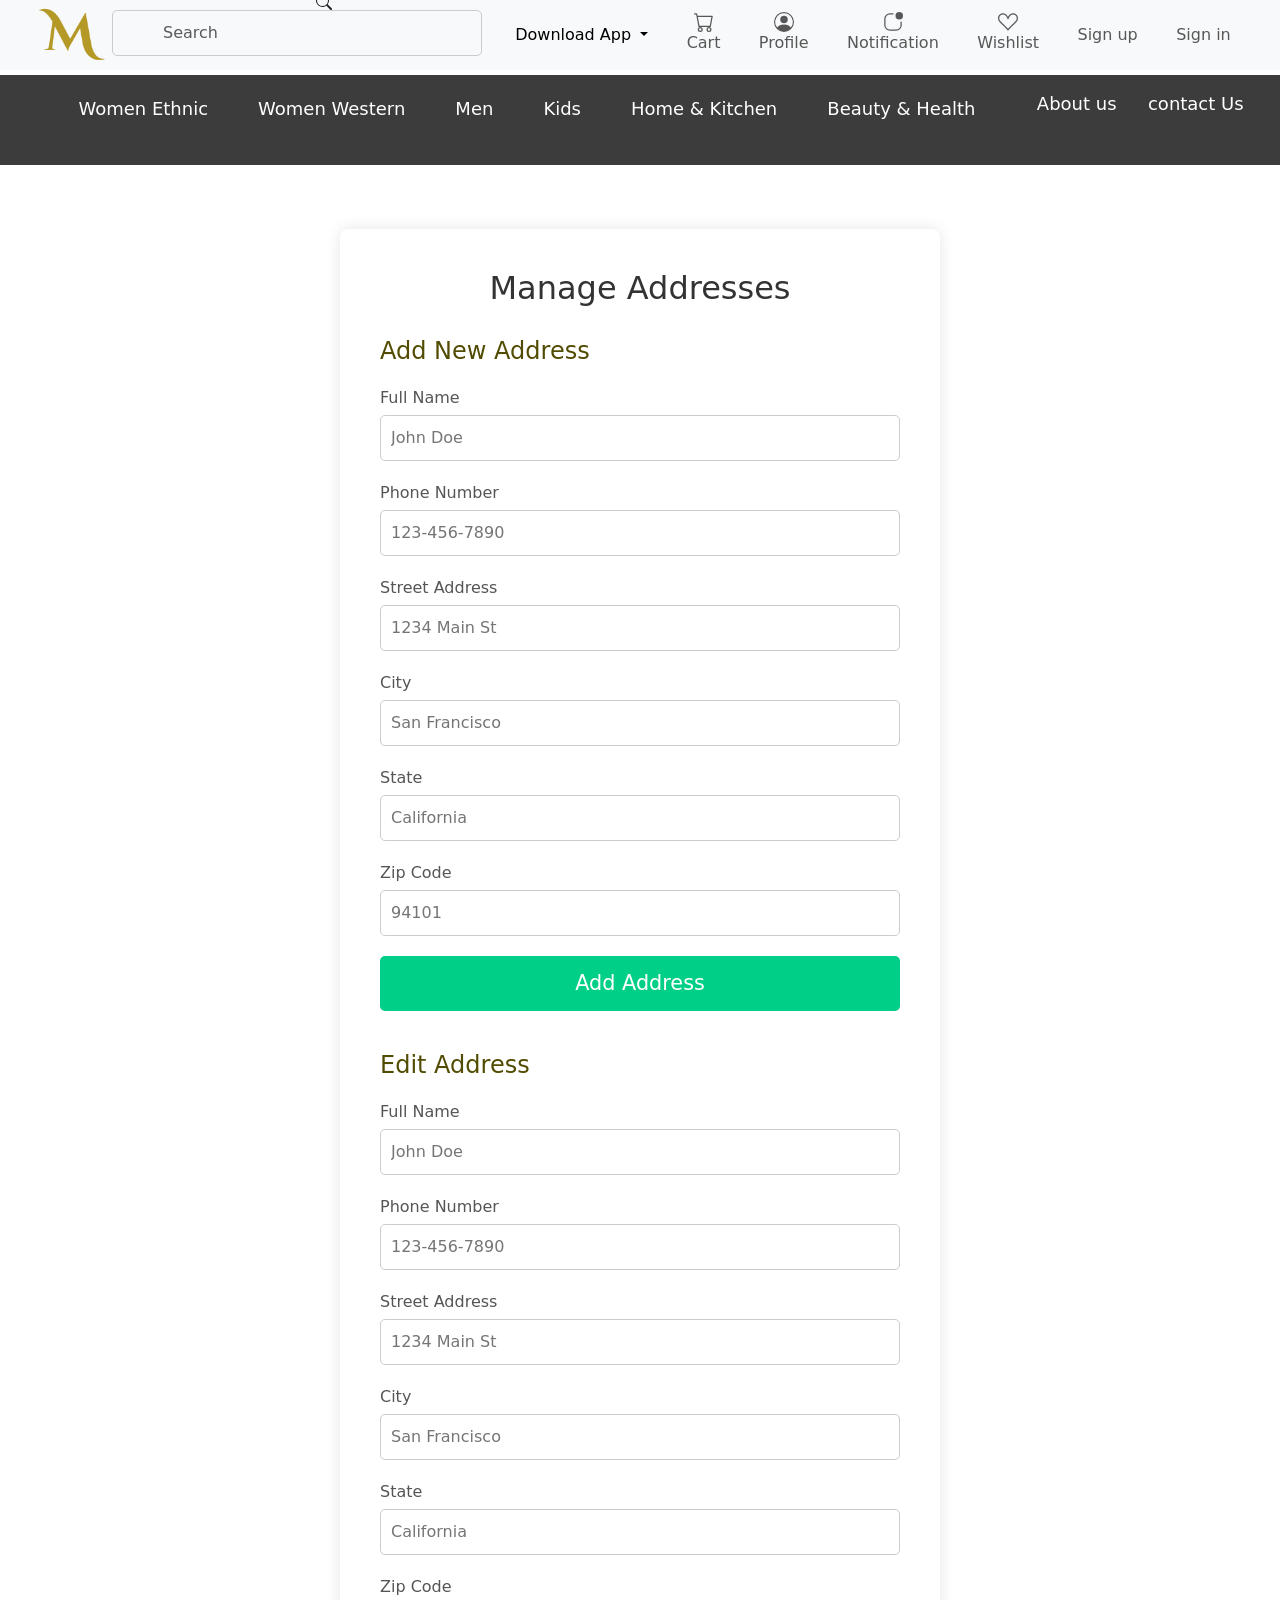
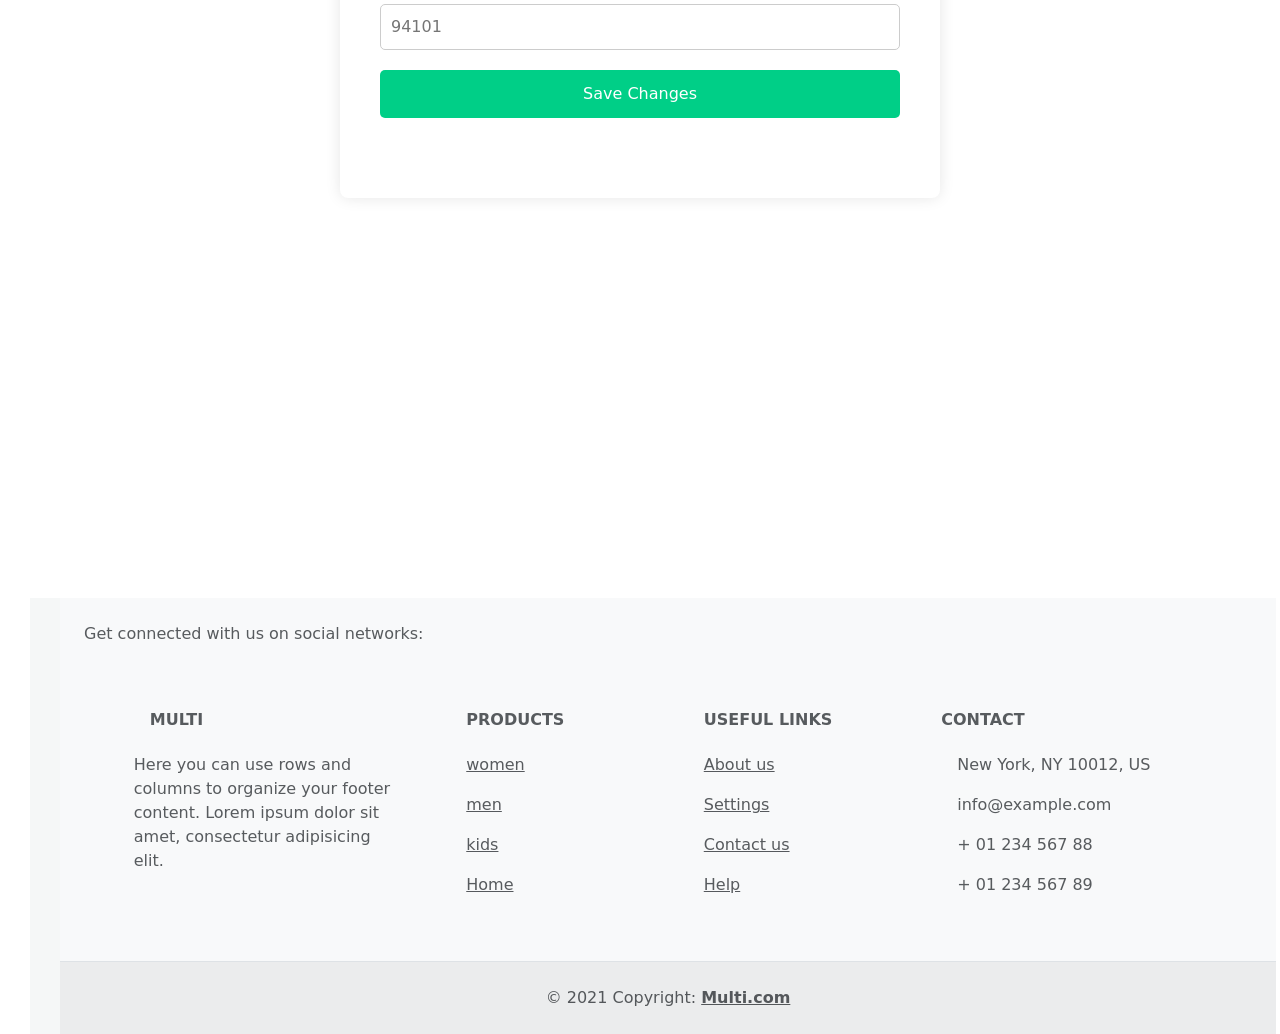
<file: address.html>
<!DOCTYPE html>
<html lang="en">
<head>
    <meta charset="UTF-8">
    <meta name="viewport" content="width=device-width, initial-scale=1.0">
    <title>Manage Address</title>
    <link rel="stylesheet" href="./address.css">
    <link href="https://cdn.jsdelivr.net/npm/bootstrap@5.3.3/dist/css/bootstrap.min.css" rel="stylesheet"
    integrity="sha384-QWTKZyjpPEjISv5WaRU9OFeRpok6YctnYmDr5pNlyT2bRjXh0JMhjY6hW+ALEwIH" crossorigin="anonymous">
    <script src="https://code.jquery.com/jquery-3.6.0.min.js"></script>
    <script>
        $(document).ready(function(){
            $('header1').load('navbar1.html');   // Fetch and insert header.html
            $('footer').load('footer.html');   // Fetch and insert footer.html
        });
    </script>
</head>
<body>
  
    <header1></header1>
    <div class="address-container">
        <h1>Manage Addresses</h1>

        <!-- Add New Address Section -->
        <div class="add-address">
            <h2>Add New Address</h2>
            <form id="add-address-form">
                <label for="name">Full Name</label>
                <input type="text" id="name" name="name" placeholder="John Doe" required>

                <label for="phone">Phone Number</label>
                <input type="tel" id="phone" name="phone" placeholder="123-456-7890" required>

                <label for="address">Street Address</label>
                <input type="text" id="address" name="address" placeholder="1234 Main St" required>

                <label for="city">City</label>
                <input type="text" id="city" name="city" placeholder="San Francisco" required>

                <label for="state">State</label>
                <input type="text" id="state" name="state" placeholder="California" required>

                <label for="zip">Zip Code</label>
                <input type="text" id="zip" name="zip" placeholder="94101" required>

                <button type="submit" class="submit-btn"><a href="./buy.html">Add Address</a></button>
            </form>
        </div>

        <!-- Edit Existing Address Section -->
        <div class="edit-address">
            <h2>Edit Address</h2>
            <form id="edit-address-form">
                <label for="edit-name">Full Name</label>
                <input type="text" id="edit-name" name="name" placeholder="John Doe" required>

                <label for="edit-phone">Phone Number</label>
                <input type="tel" id="edit-phone" name="phone" placeholder="123-456-7890" required>

                <label for="edit-address">Street Address</label>
                <input type="text" id="edit-address" name="address" placeholder="1234 Main St" required>

                <label for="edit-city">City</label>
                <input type="text" id="edit-city" name="city" placeholder="San Francisco" required>

                <label for="edit-state">State</label>
                <input type="text" id="edit-state" name="state" placeholder="California" required>

                <label for="edit-zip">Zip Code</label>
                <input type="text" id="edit-zip" name="zip" placeholder="94101" required>

                <button type="submit" class="submit-btn">Save Changes</button>
            </form>
        </div>
    </div>
    <footer></footer>
    <!-- Bootstrap js cdn -->
  <script src="https://cdn.jsdelivr.net/npm/@popperjs/core@2.11.8/dist/umd/popper.min.js"
  integrity="sha384-I7E8VVD/ismYTF4hNIPjVp/Zjvgyol6VFvRkX/vR+Vc4jQkC+hVqc2pM8ODewa9r"
  crossorigin="anonymous"></script>
<script src="https://cdn.jsdelivr.net/npm/bootstrap@5.3.3/dist/js/bootstrap.min.js"
  integrity="sha384-0pUGZvbkm6XF6gxjEnlmuGrJXVbNuzT9qBBavbLwCsOGabYfZo0T0to5eqruptLy"
  crossorigin="anonymous"></script>
    <script src="./script.js"></script>

</body>
</html>
</file>
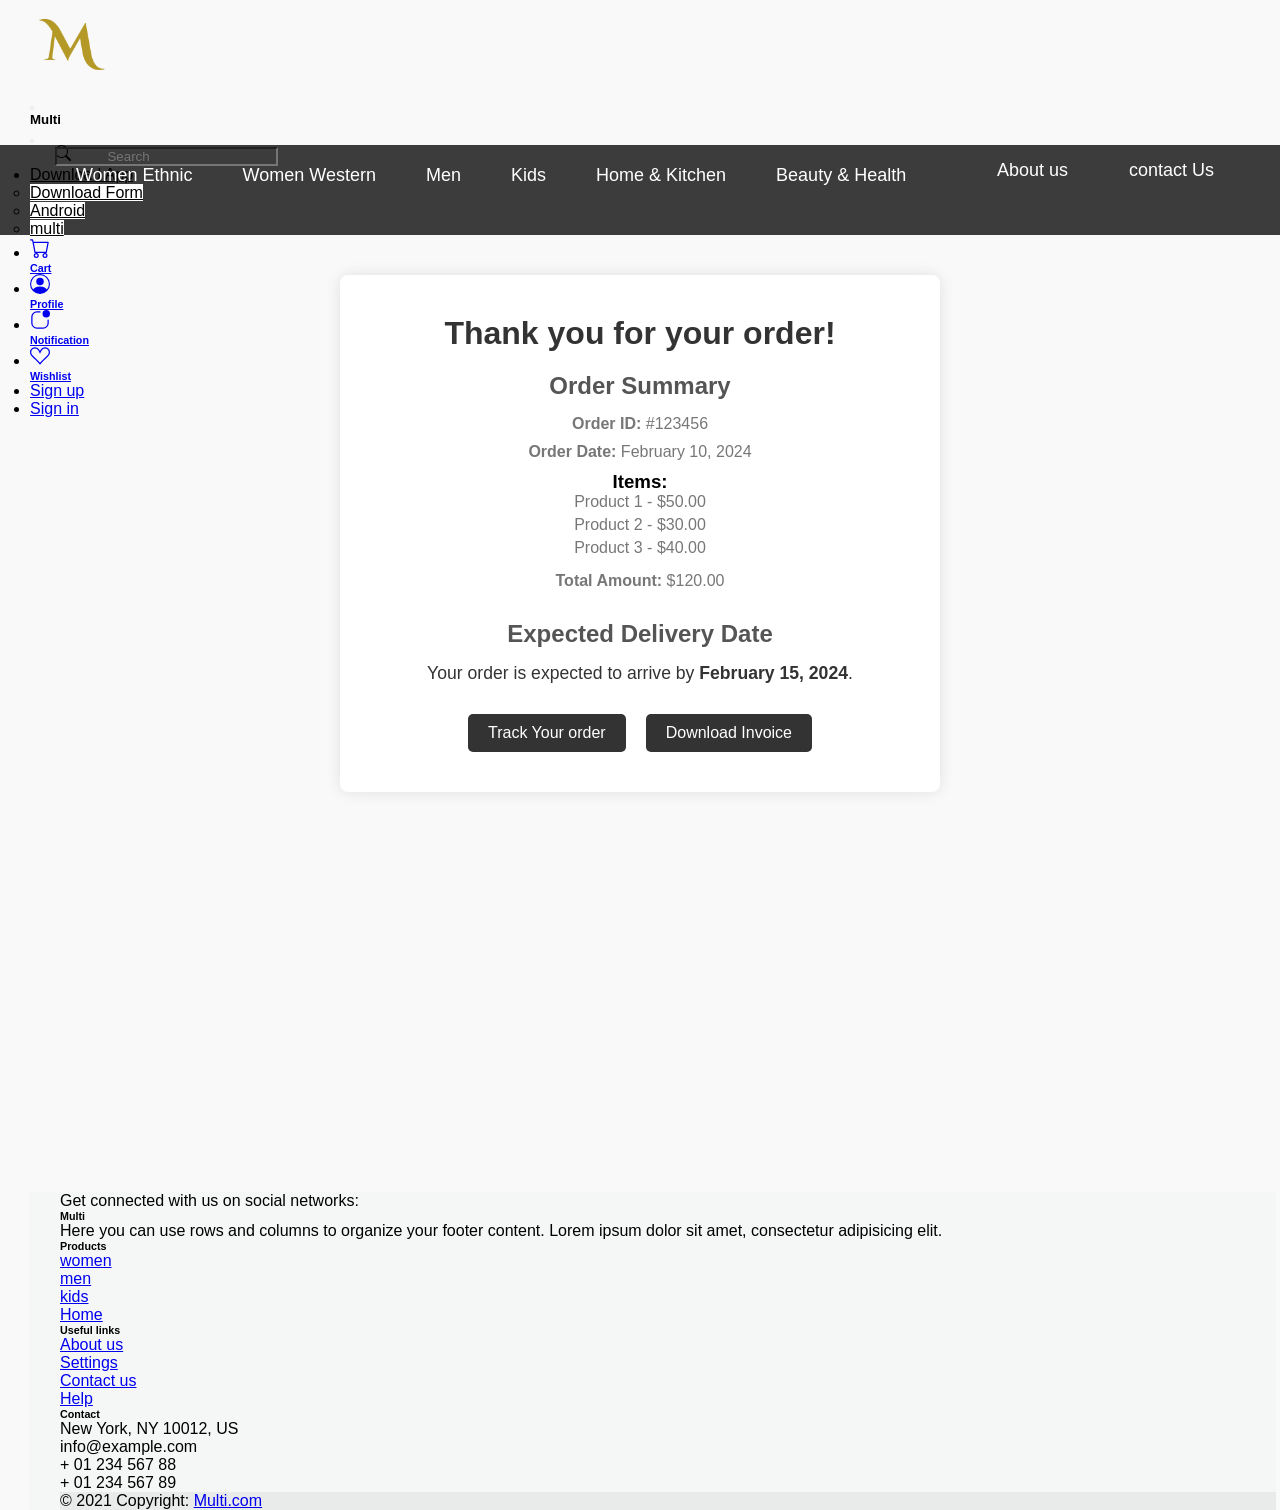
<file: conformation.html>
<!DOCTYPE html>
<html lang="en">

<head>
    <meta charset="UTF-8">
    <meta name="viewport" content="width=device-width, initial-scale=1.0">
    <title>Order Confirmation</title>
    <link rel="stylesheet" href="./conformation.css">
    <script src="https://code.jquery.com/jquery-3.6.0.min.js"></script>
    <script>
        $(document).ready(function(){
            $('header1').load('navbar1.html');   // Fetch and insert header.html
            $('footer').load('footer.html');   // Fetch and insert footer.html
        });
    </script>
  </head>
  <body>
  
    <header1></header1>
    <div class="order-confirmation-container">
        <h1>Thank you for your order!</h1>

        <!-- Order Summary Section -->
        <div class="order-summary">
            <h2>Order Summary</h2>
            <p><strong>Order ID:</strong> #123456</p>
            <p><strong>Order Date:</strong> February 10, 2024</p>

            <!-- Item Summary -->
            <div class="item-summary">
                <h3>Items:</h3>
                <ul>
                    <li>Product 1 - $50.00</li>
                    <li>Product 2 - $30.00</li>
                    <li>Product 3 - $40.00</li>
                </ul>
                <p><strong>Total Amount:</strong> $120.00</p>
            </div>
        </div>

        <!-- Expected Delivery Section -->
        <div class="delivery-info">
            <h2>Expected Delivery Date</h2>
            <p>Your order is expected to arrive by <strong>February 15, 2024</strong>.</p>
        </div>

        <!-- Action Buttons -->
        <div class="order-actions">
            <a href="./track.html" class="download-invoice-btn" >Track Your order</a>
            <a href="invoice.pdf" class="download-invoice-btn" download>Download Invoice</a>
        </div>
    </div>
    <footer></footer>

</body>

</html>
</file>
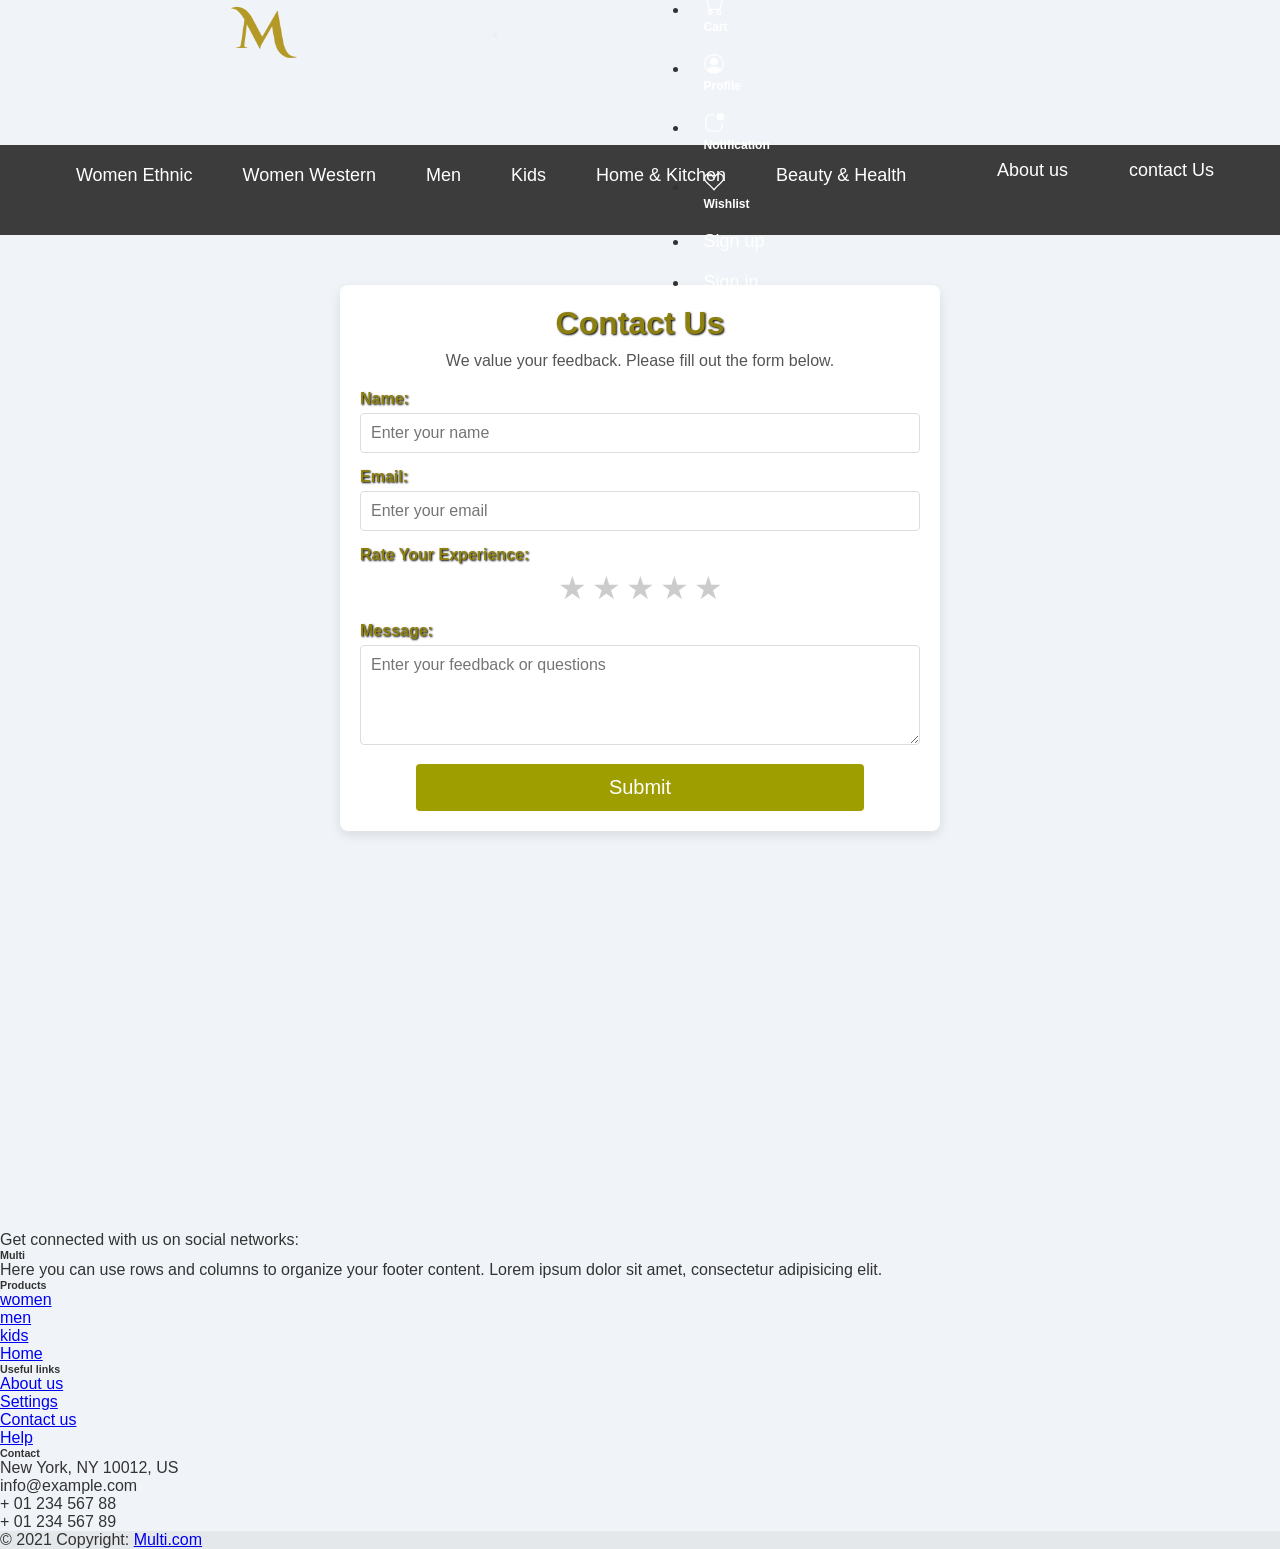
<file: contact.html>
<!DOCTYPE html>
<html lang="en">
<head>
    <meta charset="UTF-8">
    <meta name="viewport" content="width=device-width, initial-scale=1.0">
    <title>Document</title>
    <link rel="stylesheet" href="./contact.css">
    <script src="https://code.jquery.com/jquery-3.6.0.min.js"></script>
    <script>
        $(document).ready(function(){
            $('header1').load('navbar1.html');   // Fetch and insert header.html
            $('footer').load('footer.html');   // Fetch and insert footer.html
        });
    </script>
</head>
<body>
  
    <header1></header1>


    <div class="contact-container">
        <h1>Contact Us</h1>
        <p>We value your feedback. Please fill out the form below.</p>

        <form id="contactForm" class="contact-form">
            <div class="form-group">
                <label for="name">Name:</label>
                <input type="text" id="name" placeholder="Enter your name" required>
            </div>

            <div class="form-group">
                <label for="email">Email:</label>
                <input type="email" id="email" placeholder="Enter your email" required>
            </div>

            <div class="form-group">
                <label>Rate Your Experience:</label>
                <div class="star-rating">
                    <span class="star" data-value="1">&#9733;</span>
                    <span class="star" data-value="2">&#9733;</span>
                    <span class="star" data-value="3">&#9733;</span>
                    <span class="star" data-value="4">&#9733;</span>
                    <span class="star" data-value="5">&#9733;</span>
                </div>
                <input type="hidden" id="rating" required>
            </div>

            <div class="form-group">
                <label for="message">Message:</label>
                <textarea id="message" placeholder="Enter your feedback or questions" required></textarea>
            </div>

            <button type="submit" class="submit-button">Submit</button>
        </form>
    </div>

    <footer></footer>
    
    <script src="./script.js"></script>

</body>
</html>
</file>
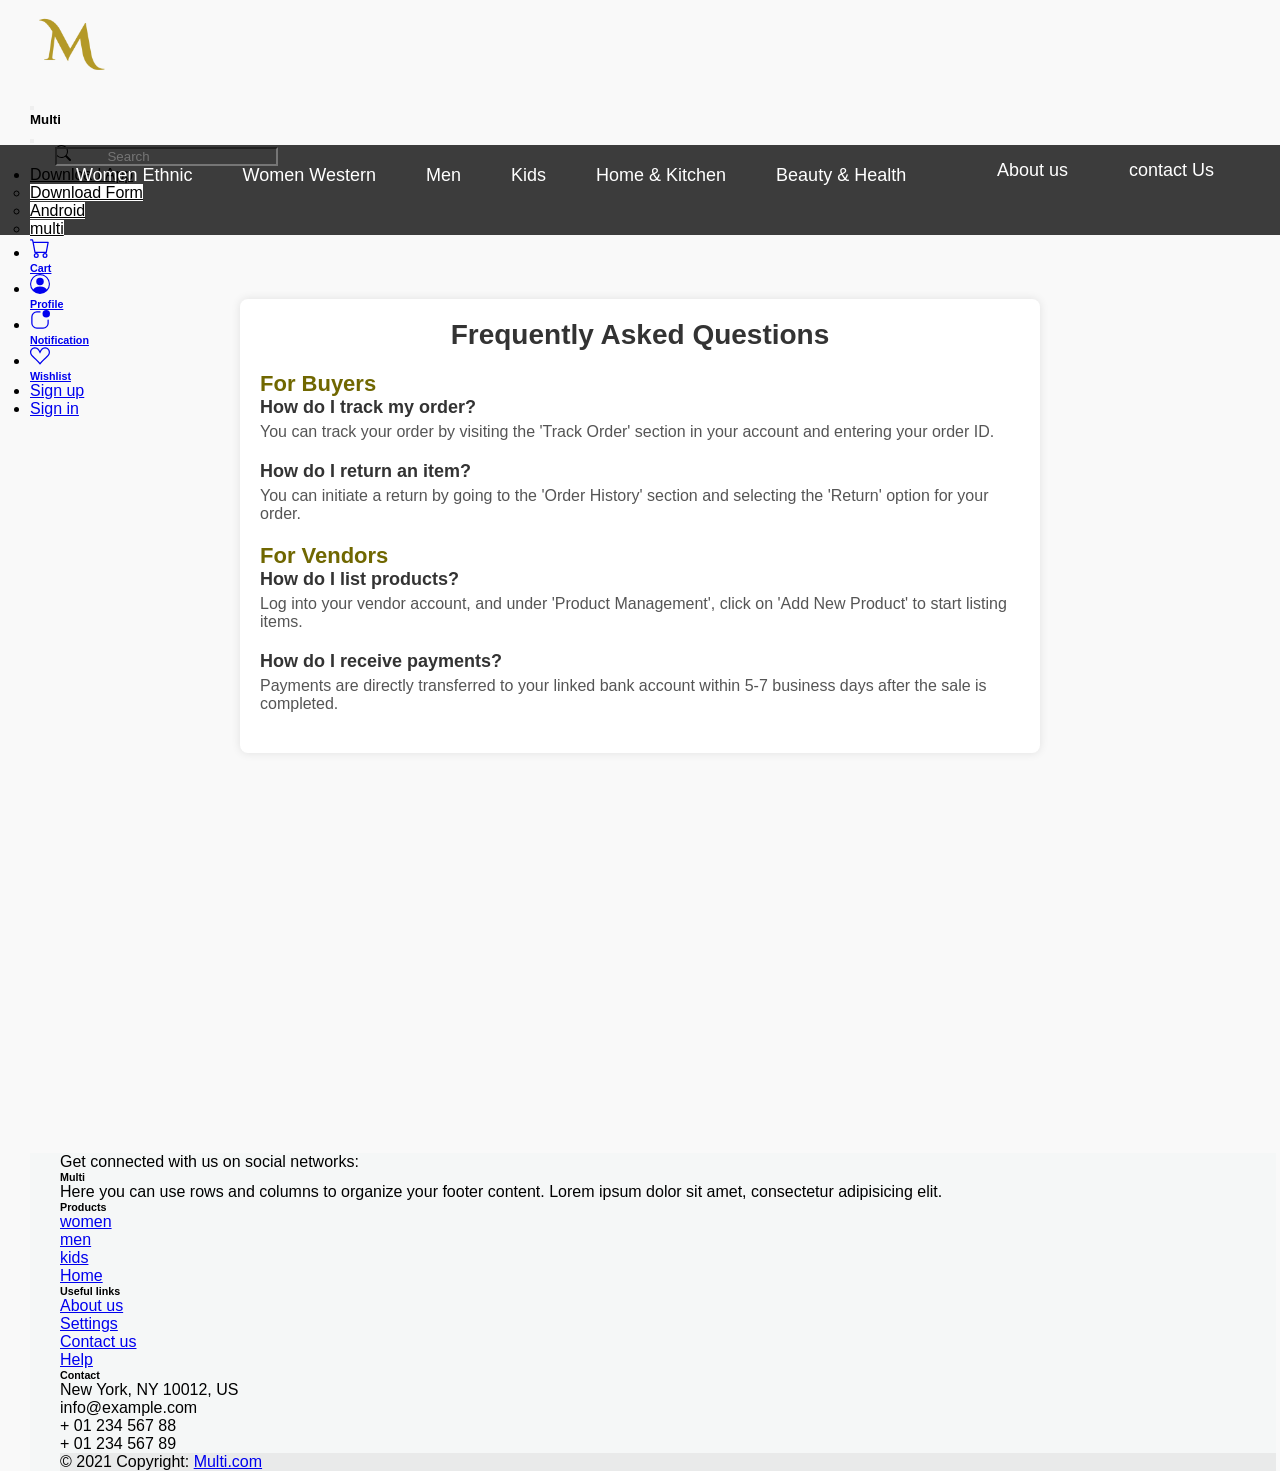
<file: faq.html>
<!DOCTYPE html>
<html lang="en">
<head>
    <meta charset="UTF-8">
    <meta name="viewport" content="width=device-width, initial-scale=1.0">
    <title>FAQ - Frequently Asked Questions</title>
    <link rel="stylesheet" href="./faq.css">
    <script src="https://code.jquery.com/jquery-3.6.0.min.js"></script>
    <script>
        $(document).ready(function(){
            $('header1').load('navbar1.html');   // Fetch and insert header.html
            $('footer').load('footer.html');   // Fetch and insert footer.html
        });
    </script>
  </head>
  <body>
  
    <header1></header1>
    <div class="faq-container">
        <h1>Frequently Asked Questions</h1>
        
        <section>
            <h2>For Buyers</h2>
            <div class="faq-item">
                <h3>How do I track my order?</h3>
                <p>You can track your order by visiting the 'Track Order' section in your account and entering your order ID.</p>
            </div>
            <div class="faq-item">
                <h3>How do I return an item?</h3>
                <p>You can initiate a return by going to the 'Order History' section and selecting the 'Return' option for your order.</p>
            </div>
        </section>

        <section>
            <h2>For Vendors</h2>
            <div class="faq-item">
                <h3>How do I list products?</h3>
                <p>Log into your vendor account, and under 'Product Management', click on 'Add New Product' to start listing items.</p>
            </div>
            <div class="faq-item">
                <h3>How do I receive payments?</h3>
                <p>Payments are directly transferred to your linked bank account within 5-7 business days after the sale is completed.</p>
            </div>
        </section>
    </div>
    <footer></footer>
</body>
</html>
</file>
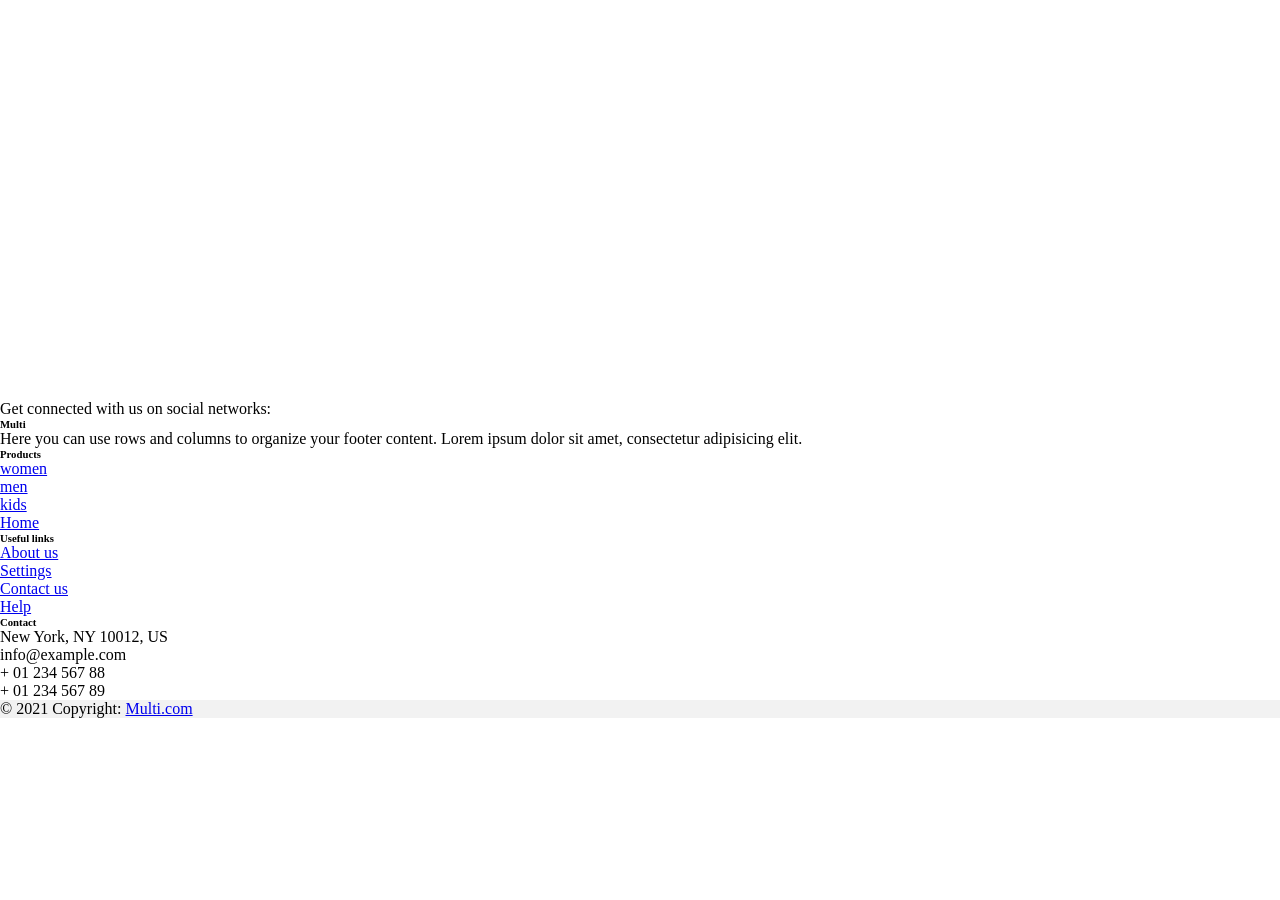
<file: footer.html>
<!DOCTYPE html>
<html lang="en">

<head>
    <meta charset="UTF-8">
    <meta name="viewport" content="width=device-width, initial-scale=1.0">
    <title>Document</title>
    <link rel="stylesheet" href="./footer.css">
</head>

<body>
    <!-- Footer -->
<footer class="text-center text-lg-start bg-body-tertiary text-muted">
    <!-- Section: Social media -->
    <section class="d-flex justify-content-center justify-content-lg-evenly p-4 border-bottom" style="flex-direction: column;">
      <!-- Left -->
      <div class="me-5 d-none d-lg-block">
        <span style="margin-top: 200px;">Get connected with us on social networks:</span>
      </div>
      <!-- Left -->
  
      <!-- Right -->
      <div class="container text-center text-md-start mt-5">
        <!-- Grid row -->
        <div class="row mt-3">
          <!-- Grid column -->
          <div class="col-md-3 col-lg-4 col-xl-3 mx-auto mb-4">
            <!-- Content -->
            <h6 class="text-uppercase fw-bold mb-4">
              <i class="fas fa-gem me-3"></i>Multi
            </h6>
            <p>
              Here you can use rows and columns to organize your footer content. Lorem ipsum
              dolor sit amet, consectetur adipisicing elit.
            </p>
          </div>
          <!-- Grid column -->
  
          <!-- Grid column -->
          <div class="col-md-2 col-lg-2 col-xl-2 mx-auto mb-4">
            <!-- Links -->
            <h6 class="text-uppercase fw-bold mb-4">
              Products
            </h6>
            <p>
              <a href="./women.html" class="text-reset">women</a>
            </p>
            <p>
              <a href="./men.html" class="text-reset">men</a>
            </p>
            <p>
              <a href="./kids.html" class="text-reset">kids</a>
            </p>
            <p>
              <a href="./home.html" class="text-reset">Home</a>
            </p>
          </div>
          <!-- Grid column -->
  
          <!-- Grid column -->
          <div class="col-md-3 col-lg-2 col-xl-2 mx-auto mb-4">
            <!-- Links -->
            <h6 class="text-uppercase fw-bold mb-4">
              Useful links
            </h6>
            <p>
              <a href="./aboutus.css" class="text-reset">About us</a>
            </p>
            <p>
              <a href="#!" class="text-reset">Settings</a>
            </p>
            <p>
              <a href="./contact.html" class="text-reset">Contact us</a>
            </p>
            <p>
              <a href="#!" class="text-reset">Help</a>
            </p>
          </div>
          <!-- Grid column -->
  
          <!-- Grid column -->
          <div class="col-md-4 col-lg-3 col-xl-3 mx-auto mb-md-0 mb-4">
            <!-- Links -->
            <h6 class="text-uppercase fw-bold mb-4">Contact</h6>
            <p><i class="fas fa-home me-3"></i> New York, NY 10012, US</p>
            <p>
              <i class="fas fa-envelope me-3"></i>
              info@example.com
            </p>
            <p><i class="fas fa-phone me-3"></i> + 01 234 567 88</p>
            <p><i class="fas fa-print me-3"></i> + 01 234 567 89</p>
          </div>
          <!-- Grid column -->
        </div>
        <!-- Grid row -->
      </div>
      <!-- Right -->
    </section>
    <!-- Section: Social media -->
  
    <!-- Section: Links  -->
    
    <!-- Section: Links  -->
  
    <!-- Copyright -->
    <div class="text-center p-4" style="background-color: rgba(0, 0, 0, 0.05);">
      © 2021 Copyright:
      <a class="text-reset fw-bold" href="https://mdbootstrap.com/">Multi.com</a>
    </div>
    <!-- Copyright -->
  </footer>
  <!-- Footer -->

    <!-- <footer>
        <div class="paragraph" style=" color: rgb(152, 151, 151);font-size: 12px; ">
            ‡No Cost EMI is available with the purchase of an eligible product made using qualifying cards on 3- or
            6-month tenures from most leading banks. Until 26 June 2024, No Cost EMI is available
            with the purchase of an eligible iPhone made using qualifying cards on 3-, 6-, 9-, 12-, 18- or 24-month
            tenures from most leadings banks. Monthly pricing is rounded to the nearest rupee. Exact
            pricing will be provided by your bank, subject to your bank’s terms and conditions. Minimum order spend
            applies as per your card-issuing bank threshold. Offer cannot be combined with multi Store for
            Education or Corporate Employee Purchase Plan pricing. Card eligibility is subject to terms and
            conditions between you and your card-issuing bank. Offer may be revised or withdrawn at any time without
            any prior notice. <a href="./privacy.html" style="color: rgb(108, 108, 108);">Terms apply.</a><br>
            Representative example:
            Based off a 6-month tenure. ₹79900.00 total cost includes 15% p.a. and No Cost EMI savings of ₹3380.00,
            paid over 6 months as six monthly payments of ₹13317.00.<br>
            Based off a 24-month tenure. ₹79900.00 total cost includes 15% p.a. and No Cost EMI savings of
            ₹11242.00, paid over 24 months as 24 monthly payments of ₹3329.00.<br>
            A subscription is required for multi TV+.
            <hr>
        </div>
        <div class="main">

            <div class="footer">
                <ul>
                    <li>
                        <h5>Shop</h5>
                    </li>
                    <li>Store</li>
                    <li>women-store</li>
                    <li>men-store</li>
                    <li>kids-store</li>
                    <li>health</li>
                    <li>electronics</li>
                    <li>Home essesories</li>

                </ul>
            </div>
            <div class="footer">
                <ul>
                    <li>
                        <h5>Account</h5>
                    </li>
                    <li>Manage Your multi ID</li>
                    <li>multi Store Account</li>
                    <li>iCloud.com</li>
                    <li>
                        <h5>Entertainment</h5>
                    </li>
                    <li>multi One</li>
                    <li>multi TV+</li>
                    <li>multi Music</li>
                    <li>multi Arcade</li>
                    <li>multi Podcasts</li>
                    <li>multi Books</li>
                    <li>App Store</li>
                </ul>
            </div>
            <div class="footer">
                <ul>
                    <li>
                        <h5>multi Store</h5>
                    </li>
                    <li>Find a Store</li>
                    <li>Genius Bar</li>
                    <li>Today at multi</li>
                    <li>Group Reservations</li>
                    <li>multi Camp</li>
                    <li>multi Trade In</li>
                    <li>Ways to Buy</li>
                    <li>Recycling Programme</li>
                    <li>Order Status</li>
                    <li>Shopping Help</li>


            </div>
            <div class="footer">
                <ul>
                    <li>
                        <h5>For Business</h5>
                    </li>
                    <li>multi and Business</li>
                    <li>Shop for Business</li>
                    <li>
                        <h5>For Education</h5>
                    </li>
                    <li>multi and Education</li>
                    <li>Shop for Education</li>
                    <li>Shop for University </li>
                    <li>
                        <h5>For Healthcare</h5>
                    </li>
                    <li>multi in Healthcare</li>
                    <li>Health on multi Watch</li>
                </ul>
            </div>
            <div class="footer">
                <ul>
                    <li>
                        <h5>multi Values</h5>
                    </li>
                    <li>Accessibility</li>
                    <li>Education</li>
                    <li>Environment</li>
                    <li>Privacy</li>
                    <li>Supply Chain</li>
                    <li>
                        <h5>About multi</h5>
                    </li>
                    <li>Newsroom</li>
                    <li>multi Leadership</li>
                    <li>Career Opportunities</li>
                    <li>Investors</li>
                    <li>Ethics & Compliance</li>
                    <li>Events</li>
                    <li>Contact multi</li>
                </ul>
            </div>
        </div>
        <div class="f-line">
            <p>More ways to shop: <a href=""> Find an multi Store</a> or <a href=""> other retailer </a> near you.
                Or call 000800 040 1966.
            </p>
            <hr>
        </div>
        <div class="f-nav">
            <div class="footer-menu">
                <ol>
                    <li>Copyright © 2024 multi Inc. All rights reserved.</li>
                    <li><a href="./privacy.html" style="color: rgb(108, 108, 108); text-decoration: none;">Privacy Policy</a></li>
                    <li>|</li>
                    <li><a href="./privacy.html" style="color: rgb(108, 108, 108); text-decoration: none;">Terms of Use</a> </li>
                    <li>|</li>
                    <li><a href="./return.html" style="color: rgb(108, 108, 108); text-decoration: none;">Sales Policy</a></li>
                    <li>|</li>
                    <li> Legal</li>
                    <li>|</li>
                    <li>Site Map</li>
                </ol>
            </div>
        </div>
    </footer> -->
</body>

</html>
</file>
<file: address.css>
/* Basic Reset */
* {
    margin: 0;
    padding: 0;
    box-sizing: border-box;
}

/* Body Styling */
body {
    font-family: Arial, sans-serif;
    background-color: #f4f4f4;
    height: 100vh;
}

/* Address Container */
.address-container {
    background-color: #fff;
    padding: 40px;
    border-radius: 8px;
    margin: 5% auto;
    box-shadow: 0 0 15px rgba(0, 0, 0, 0.1);
    max-width: 600px;
    width: 100%;
}

.address-container h1 {
    text-align: center;
    font-size: 2rem;
    margin-bottom: 30px;
    color: #333;
}

/* Section Heading */
.add-address h2, .edit-address h2 {
    font-size: 1.5rem;
    margin-bottom: 20px;
    color: #524c02;
}

/* Form Styling */
form {
    display: flex;
    flex-direction: column;
}

form label {
    margin-bottom: 5px;
    font-size: 1rem;
    color: #555;
}

form input[type="text"],
form input[type="tel"] {
    padding: 10px;
    margin-bottom: 20px;
    border: 1px solid #ccc;
    border-radius: 5px;
    font-size: 1rem;
    width: 100%;
}

/* Submit Button */
.submit-btn {
    padding: 12px;
    background-color: #00cf87;
    color: white;
    border: none;
    border-radius: 5px;
    font-size: 1rem;
    cursor: pointer;
    transition: background-color 0.3s ease;
}
.submit-btn>a{
    color: white;
    text-decoration: none; 
    font-size: 1.3rem;

}

.submit-btn:hover {
    background-color: #00cf87;
}

/* Section Styling */
.add-address,
.edit-address {
    margin-bottom: 40px;
}

footer{
    height: 100%;
    width: 95vw;
    margin-left: 30px;
    background-color:rgb(245, 247, 247);
}
footer>.main{
    display: flex;
    justify-content:space-around ;
    color: rgb(152, 151, 151);
    margin-left:210px ;
    margin-right: 210px;
}
.footer>ul{
    list-style: none;
    padding: 20px;
}
.footer>ul>li{
   
    margin-bottom: 12px;
    font-size: 12px;
     
}
.footer>ul>li>h5{
    font-size: 14px;
    color: grey;
    font-weight: 600;
}
hr{
    width: 80%;
    margin-top: 10px;
   margin-left:10%;
}
.f-line>p{
    margin-left: 465px;
    font-size: 0.8em;
    color: rgb(148, 148, 148);
   
}
.footer-menu>ol{
  list-style: none;
  margin-left:250px ;
  margin-right: 150px;
  font-size: 0.8em;
  color: rgb(148, 148, 148);
}
.footer-menu>ol>li{
    display: inline;
    padding-left: 30px;
}
.footer-menu{
    margin-left: 10px;
}
.paragraph{
    margin-left:210px ;
    margin-right: 210px;
    font-size: 0.9em;
}
  

/* Responsive Design */
@media (max-width: 600px) {
    .address-container {
        padding: 20px;
    }

    form input {
        font-size: 0.9rem;
    }

    .submit-btn {
        font-size: 0.9rem;
        padding: 10px;
    }
}
</file>
<file: conformation.css>
/* Basic Reset */
* {
    margin: 0;
    padding: 0;
    box-sizing: border-box;
}

/* Body Styling */
body {
    font-family: Arial, sans-serif;
    background-color: #f9f9f9;
    height: 100vh;
}

/* Order Confirmation Container */
.order-confirmation-container {
    background-color: #fff;
    border-radius: 8px;
    box-shadow: 0 0 15px rgba(0, 0, 0, 0.1);
    padding: 40px;
    max-width: 600px;
    width: 100%;
    margin: 40px auto;
    text-align: center;
}

/* Heading Styles */
.order-confirmation-container h1 {
    color: #333;
    font-size: 2rem;
    margin-bottom: 20px;
}

.order-summary h2, .delivery-info h2 {
    font-size: 1.5rem;
    color: #555;
    margin-bottom: 15px;
}

/* Order Summary Styling */
.order-summary {
    margin-bottom: 30px;
}

.order-summary p, .order-summary li {
    font-size: 1rem;
    color: #777;
    margin-bottom: 10px;
}

.item-summary ul {
    list-style-type: none;
    margin-bottom: 15px;
}

.item-summary li {
    margin-bottom: 5px;
    font-size: 1rem;
}

/* Delivery Info Styling */
.delivery-info p {
    font-size: 1.1rem;
    color: #333;
    margin-bottom: 30px;
}

/* Action Buttons Styling */
.order-actions {
    display: flex;
    justify-content: center;
    gap: 20px;
}

 .download-invoice-btn {
    background-color: #333;
    color: #fff;
    padding: 10px 20px;
    text-decoration: none;
    border-radius: 5px;
    border: none;
    font-size: 1rem;
    cursor: pointer;
    transition: background-color 0.3s ease;
}

 .download-invoice-btn:hover {
    background-color: #555;
}

/* Download Invoice Link */
.download-invoice-btn {
    display: inline-block;
}



footer{
    height: 100%;
    width: 95vw;
    margin-left: 30px;
    background-color:rgb(245, 247, 247);
}
footer>.main{
    display: flex;
    justify-content:space-around ;
    color: rgb(152, 151, 151);
    margin-left:210px ;
    margin-right: 210px;
}
.footer>ul{
    list-style: none;
    padding: 20px;
}
.footer>ul>li{
   
    margin-bottom: 12px;
    font-size: 12px;
     
}
.footer>ul>li>h5{
    font-size: 14px;
    color: grey;
    font-weight: 600;
}
hr{
    width: 80%;
    margin-top: 10px;
   margin-left:10%;
}
.f-line>p{
    margin-left: 465px;
    font-size: 0.8em;
    color: rgb(148, 148, 148);
   
}
.footer-menu>ol{
  list-style: none;
  margin-left:250px ;
  margin-right: 150px;
  font-size: 0.8em;
  color: rgb(148, 148, 148);
}
.footer-menu>ol>li{
    display: inline;
    padding-left: 30px;
}
.footer-menu{
    margin-left: 10px;
}
.paragraph{
    margin-left:210px ;
    margin-right: 210px;
    font-size: 0.9em;
}
</file>
<file: contact.css>
* {
    margin: 0;
    padding: 0;
    box-sizing: border-box;
    font-family: Arial, sans-serif;
}
.navbar{
    height: 60px;
    width: 100%;
    display: flex;
    flex-direction: row;
    align-items: center;
    padding-left: 40px;
    justify-content: space-evenly;
}
.navbar>.logo{
    height: 100%;
    width: 12%;
    display: flex;
    flex-direction: row;
    align-items: center;
}
.navbar>.logo>img{
    width: 50px;
    height: 100%;
    margin-top: 10px;
}
.navbar>.logo>h1{
    color: rgb(92, 92, 0);
    font-size: 30px;
    width: 10%;
    margin-left: 10px;
}
.navbar>svg{
    width: 20px;
    height: 20px;
    margin-left: 80px;
}
.navbar>input{
    width: 30%;
    height: 60%;
    outline: none;
    padding: 20px;
    padding-left: 70px;
    border: 1px solid grey;
    border-radius: 4px;
    background-color: transparent;
    margin-left: -150px;
    font-size: 17px;
}
.navbar>.select{
    width: 12%;
    height: 60%;
}
.navbar>.select>select{
    width: 100%;
    height: 100%;
    text-align: center;
    border:none;
}
.navbar>.icon{
    width: 10%;
    height: 60%;
    display: flex;
    align-items: center;
    justify-content: space-evenly;
}
.navbar>.icon>div {
    width: 50%;
    height: 100%;
    display: flex;
    flex-direction: column;
    align-items: center;
    color: rgb(73, 73, 73);
}
.navbar{
    height: 60px;
    width: 100%;
    display: flex;
    flex-direction: row;
    align-items: center;
    padding-left: 40px;
    justify-content: space-evenly;
}
.navbar>.logo{
    height: 100%;
    width: 12%;
    display: flex;
    flex-direction: row;
    align-items: center;
}
.navbar>.logo>img{
    width: 50px;
    height: 100%;
    margin-top: 10px;
}
.navbar>.logo>h1{
    color: rgb(92, 92, 0);
    font-size: 30px;
    width: 10%;
    margin-left: 10px;
}
.navbar>svg{
    width: 20px;
    height: 20px;
    margin-left: 80px;
}
.navbar>input{
    width: 30%;
    height: 60%;
    outline: none;
    padding: 20px;
    padding-left: 70px;
    border: 1px solid grey;
    border-radius: 4px;
    background-color: transparent;
    margin-left: -150px;
    font-size: 17px;
}
.navbar>.select{
    width: 12%;
    height: 60%;
}
.navbar>.select>select{
    width: 100%;
    height: 100%;
    text-align: center;
    border:none;
}
.navbar>.icon{
    width: 10%;
    height: 60%;
    display: flex;
    align-items: center;
    justify-content: space-evenly;
}
.navbar>.icon>div {
    width: 50%;
    height: 100%;
    display: flex;
    flex-direction: column;
    align-items: center;
    color: rgb(73, 73, 73);
}
.navbar2 {
    height: 60px;
    width: 100%;
    background-color: #3c3c3c;
    padding: 10px;
    display: flex;
    flex-direction: row;
    justify-content: space-evenly;
}

.navbar2>a{
    color: #fff;
    text-decoration: none;
    font-size: 18px;
    padding: 10px 15px;
    display: block;
}
.nav-menu {
    display: flex;
    list-style-type: none;
}

.nav-item {
    position: relative;
    margin-right: 20px;
}

.nav-item a {
    color: #fff;
    text-decoration: none;
    font-size: 18px;
    padding: 10px 15px;
    display: block;
}

.nav-item .dropdown-content {
    display: none;
    position: absolute;
    background-color: #fff;
    min-width: 200px;
    top: 100%;
    box-shadow: 0px 8px 16px rgba(0, 0, 0, 0.2);
    z-index: 1;
    padding: 15px;
    color: black;
}

.nav-item .dropdown-content .dropdown-column {
    margin-bottom: 15px;
}

.nav-item .dropdown-content a {
    color: #333;
    display: block;
    padding: 5px 0;
    text-decoration: none;
}

.nav-item .dropdown-content a:hover {
    color: #800080;
}

.nav-item:hover .dropdown-content {
    display: flex;
}

.dropdown-content {
    display: none;
    gap: 20px;
    flex-wrap: wrap;
}

.dropdown-content .dropdown-column h3 {
    font-size: 16px;
    font-weight: bold;
    margin-bottom: 10px;
}

.nav-item.dropdown:hover .dropdown-content {
    display: flex;
}
/* Global Styles */
body {
    font-family: 'Segoe UI', Tahoma, Geneva, Verdana, sans-serif;
    background-color: #f0f4f8;
    margin: 0;
    padding: 0;
    color: #333;
}

/* Contact Container */
.contact-container {
    max-width: 600px;
    margin: 50px auto;
    padding: 20px;
    background: #ffffff;
    border-radius: 8px;
    box-shadow: 0 4px 12px rgba(0, 0, 0, 0.1);
    text-align: center;
}

/* Headings */
.contact-container h1 {
    margin-bottom: 10px;
    color: #8d800e;    
    text-shadow: 1px 1px 2px #000;
}

.contact-container p {
    color: #555;
    margin-bottom: 20px;
}

/* Form Styles */
.contact-form {
    display: flex;
    flex-direction: column;
    gap: 15px;
}

/* Form Groups */
.form-group {
    text-align: left;
}

/* Labels */
.form-group label {
    display: block;
    margin-bottom: 5px;
    font-weight: bold;
    color: #8d800e;    
    text-shadow: 1px 1px 2px #000;
}

/* Inputs and Textarea */
.form-group input,
.form-group textarea {
    width: 100%;
    padding: 10px;
    border: 1px solid #ddd;
    border-radius: 4px;
    font-size: 16px;
    box-sizing: border-box;
    transition: border-color 0.3s;
}

.form-group input:focus,
.form-group textarea:focus {
    border-color: #007bff;
    outline: none;
}

/* Textarea */
.form-group textarea {
    resize: vertical;
    min-height: 100px;
}

/* Star Rating */
.star-rating {
    display: flex;
    justify-content: center;
    gap: 5px;
}

.star {
    font-size: 2rem;
    cursor: pointer;
    color: #ccc;
    transition: color 0.3s;
}

.star:hover,
.star.active {
    color: #ffd700;
}

/* Submit Button */
.submit-button {
    width: 80%;
    padding: 12px;
    background-color: #9e9e01;
    border: none;
    border-radius: 4px;
    color: #ffffff;
    font-size: 20px;
    margin-left: 10%;
    cursor: pointer;
    transition: background-color 0.3s;
}

.submit-button:hover {
    background-color: #545103;
}





@media (max-width: 1024px) {
    .navbar {
        padding: 0 15px;
    }

    .navbar input {
        width: 15%;
        height: 20px;
        font-size: 0.9rem;
    }

    .navbar .logo h1 {
        font-size: 1.3rem;
        text-shadow: 1px 1px 2px #000;
    }

    .navbar .select {
        width: 15%;
    }
}

@media (max-width: 768px) {
    .navbar {
        flex-wrap: wrap; /* Allows wrapping */
        justify-content: space-between;
        height: auto;
    }
    .navbar2{
        height: 20%;
        flex-wrap: wrap;
        width: 100%;
    }
    .navbar input {
        width: 50%;
        margin-left: -35px ;
    }

    .navbar .select {
        width: auto;
        height: 30px;
    }

    .navbar .icon > div {
        font-size: 0.8rem;
    }
}

@media (max-width: 480px) {
    .navbar {
        flex-direction: column;
        align-items: flex-start;
    }

    .navbar .logo {
        width: 100%;
        justify-content: space-between;
    }

    .navbar input {
        width: 90%;
        margin-bottom: 10px;
    }

    .navbar .select {
        width: 100%;
        margin-bottom: 10px;
    }

    .navbar .icon {
        width: 100%;
        justify-content: space-around;
    }

    .navbar .icon > div {
        font-size: 0.7rem;
    }
}
@media (max-width: 768px) {
    .contact-container {
        width: 90%;
        padding: 15px;
    }

    .star-rating {
        flex-wrap: wrap;
    }

    .star {
        font-size: 1.8rem;
    }
}

@media (max-width: 480px) {
    .contact-container {
        margin: 20px auto;
    }

    .contact-form {
        gap: 10px;
    }

    .star {
        font-size: 1.5rem;
    }

    .submit-button {
        font-size: 14px;
        padding: 10px;
    }
}
</file>
<file: faq.css>
body {
    font-family: Arial, sans-serif;
    background-color: #f9f9f9;
    
}

.faq-container {
    max-width: 800px;
    margin: auto;
    background-color: #fff;
    padding: 20px;
    box-shadow: 0 0 10px rgba(0, 0, 0, 0.1);
    border-radius: 8px;
    margin: 5% auto;
}

h1 {
    text-align: center;
    margin-bottom: 20px;
    font-size: 28px;
    color: #333;
}

h2 {
    font-size: 22px;
    margin-top: 20px;
    color: #706700;
}

.faq-item {
    margin-bottom: 20px;
}

.faq-item h3 {
    font-size: 18px;
    color: #333;
}

.faq-item p {
    margin-top: 5px;
    color: #555;
}
footer{
    height: 100%;
    width: 95vw;
    margin-left: 30px;
    background-color:rgb(245, 247, 247);
}
footer>.main{
    display: flex;
    justify-content:space-around ;
    color: rgb(152, 151, 151);
    margin-left:210px ;
    margin-right: 210px;
}
.footer>ul{
    list-style: none;
    padding: 20px;
}
.footer>ul>li{
   
    margin-bottom: 12px;
    font-size: 12px;
     
}
.footer>ul>li>h5{
    font-size: 14px;
    color: grey;
    font-weight: 600;
}
hr{
    width: 80%;
    margin-top: 10px;
   margin-left:10%;
}
.f-line>p{
    margin-left: 465px;
    font-size: 0.8em;
    color: rgb(148, 148, 148);
   
}
.footer-menu>ol{
  list-style: none;
  margin-left:250px ;
  margin-right: 150px;
  font-size: 0.8em;
  color: rgb(148, 148, 148);
}
.footer-menu>ol>li{
    display: inline;
    padding-left: 30px;
}
.footer-menu{
    margin-left: 10px;
}
.paragraph{
    margin-left:210px ;
    margin-right: 210px;
    font-size: 0.9em;
}
</file>
<file: footer.css>
*{
    padding: 0;
    margin: 0;
    box-sizing: border-box;
}     
footer{
    height: fit-content;
    margin-top: 400px;
}    
@media only screen and (max-width: 768px){
    footer{
        height: fit-content;
        margin-top: 1812px;
        
    }
    .text-center{
        margin-top: 130px;
    }
}
</file>
